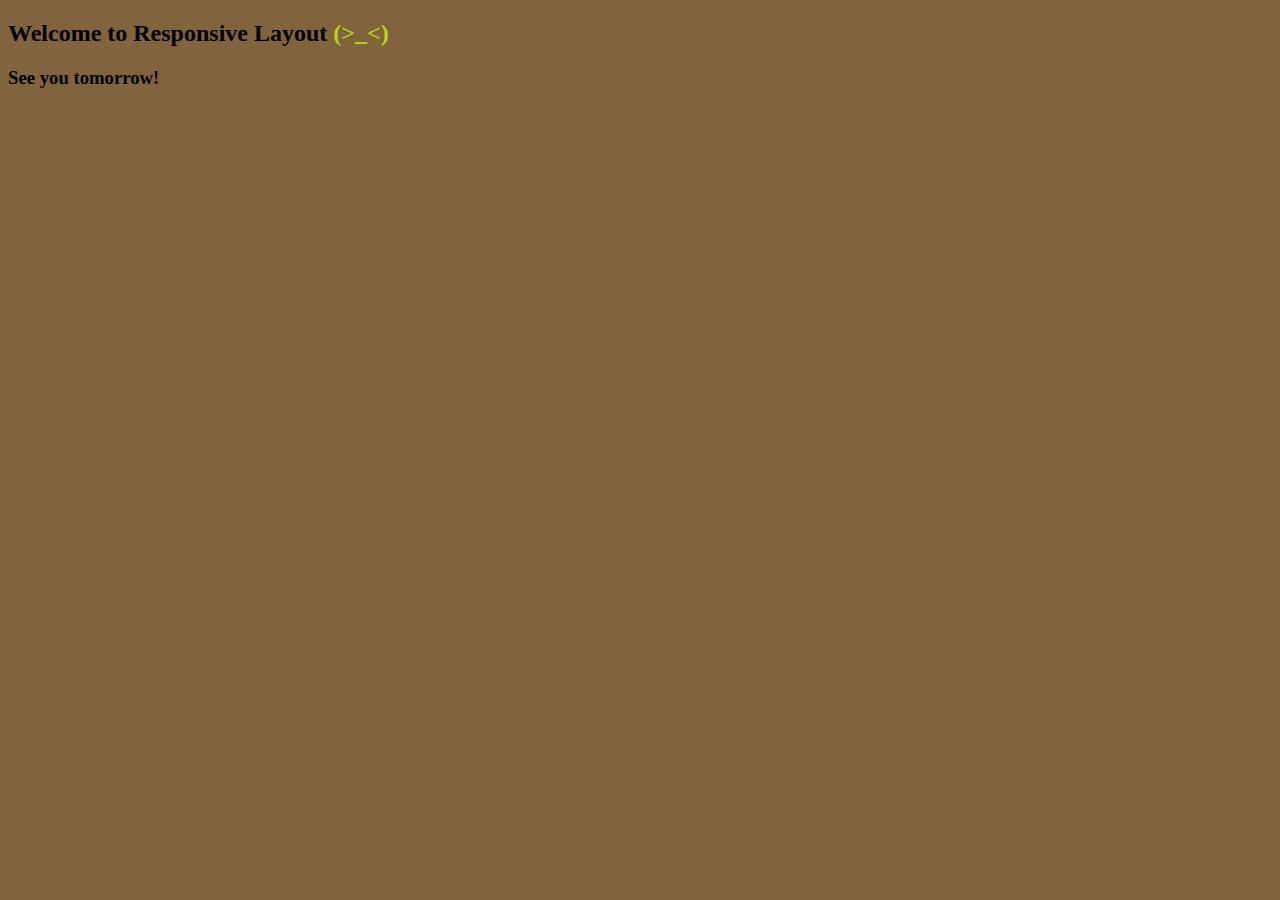
<file: index.html>
<!DOCTYPE html>
<html lang="en">
<head>
    <meta charset="UTF-8">
    <meta name="viewport" content="width=device-width, initial-scale=1.0">
    <title>home</title>
    <link rel="stylesheet" href="styles/index.css">
    <style>
        .emoji{
            color: rgba(191, 231, 10, 0.89);
        }
    </style>
</head>
<body>
    <h2>Welcome to Responsive Layout <span class="emoji">(>_<)</span></h2>
    <h3>See you tomorrow!</h3>
</body>
</html>
</file>
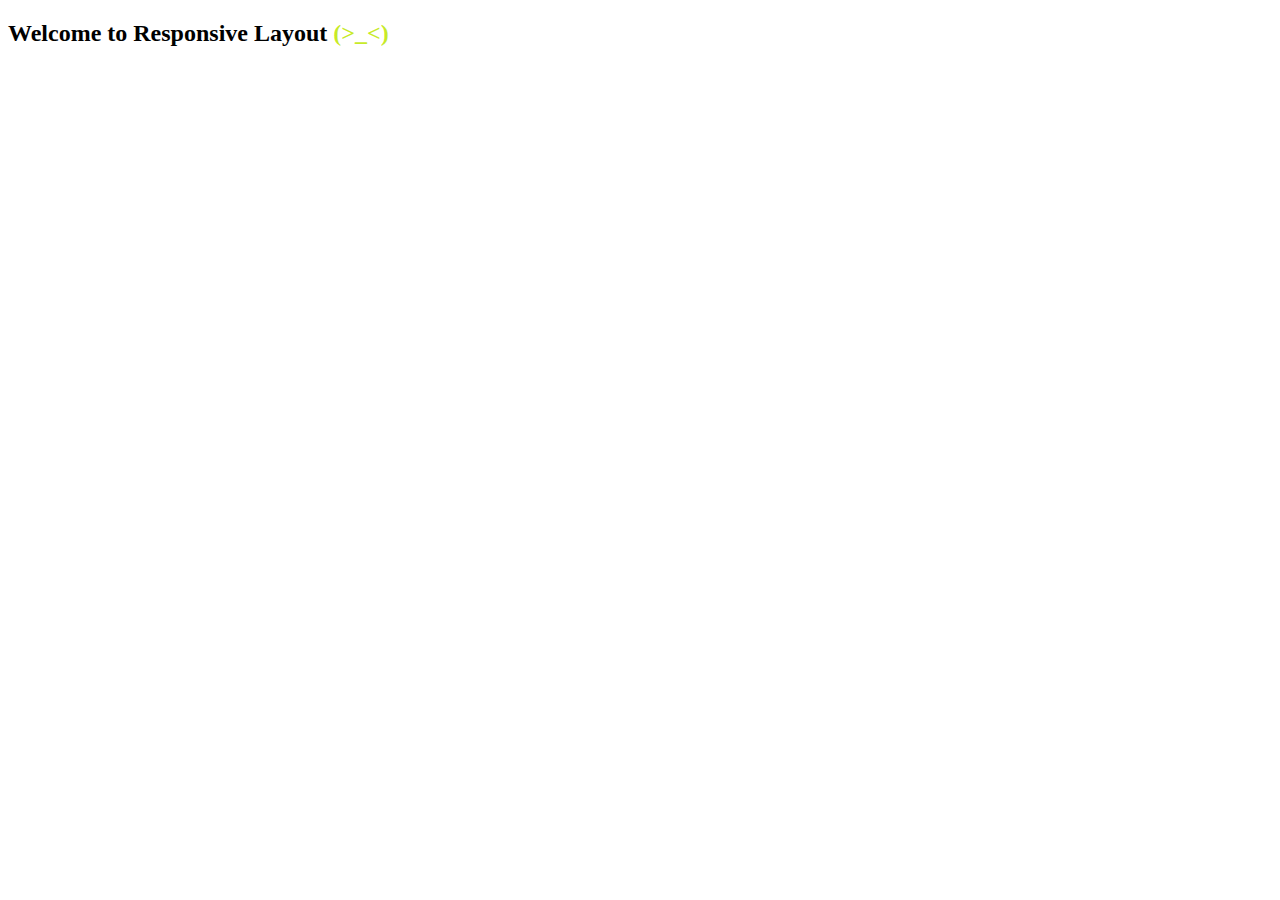
<file: collage-css/index.html>
<!DOCTYPE html>
<html lang="en">
<head>
    <meta charset="UTF-8">
    <meta name="viewport" content="width=device-width, initial-scale=1.0">
    <title>home</title>
    <style>
        .emoji{
            color: rgba(191, 231, 10, 0.89);
        }
    </style>
</head>
<body>
    <h2>Welcome to Responsive Layout <span class="emoji">(>_<)</span></h2>
</body>
</html>
</file>
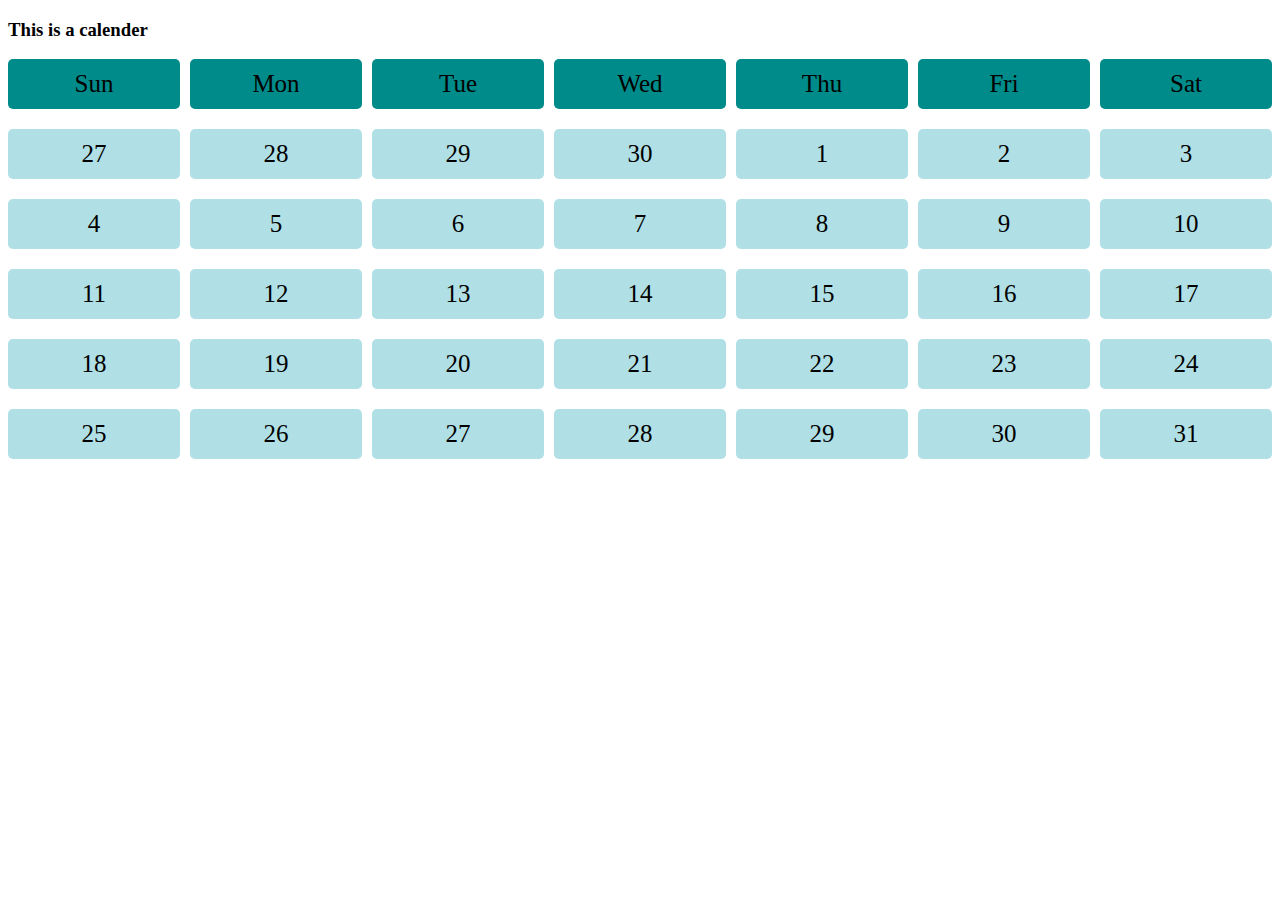
<file: calender.html>
<!DOCTYPE html>
<html lang="en">
<head>
    <meta charset="UTF-8">
    <meta name="viewport" content="width=device-width, initial-scale=1.0">
    <title>calender</title>
    <style>
        .calender{
            display: grid;
            grid-template-columns: repeat(7,1fr);
            row-gap: 20px;
            column-gap: 10px;
        }
        .date,.day{
            background-color: powderblue;
            border-radius: 5px;
            height: 50px;
            display: flex;
            justify-content:center ;
            align-items: center;
            font-size: 25px;
            
        }
        .day{
            background-color:darkcyan ;
            /* font-size: 20px; */
        }
    </style>
</head>
<body>
    <h3>This is a calender</h3>
    <div class="calender">  
        <div class="day">Sun</div>
        <div class="day">Mon</div>
        <div class="day">Tue</div>
        <div class="day">Wed</div>
        <div class="day">Thu</div>
        <div class="day">Fri</div>
        <div class="day">Sat</div>
        <div class="date">27</div>
        <div class="date">28</div>
        <div class="date">29</div>
        <div class="date">30</div>
        <div class="date">1</div>
        <div class="date">2</div>
        <div class="date">3</div>
        <div class="date">4</div>
        <div class="date">5</div>
        <div class="date">6</div>
        <div class="date">7</div>
        <div class="date">8</div>
        <div class="date">9</div>
        <div class="date">10</div>
        <div class="date">11</div>
        <div class="date">12</div>
        <div class="date">13</div>
        <div class="date">14</div>
        <div class="date">15</div>
        <div class="date">16</div>
        <div class="date">17</div>
        <div class="date">18</div>
        <div class="date">19</div>
        <div class="date">20</div>
        <div class="date">21</div>
        <div class="date">22</div>
        <div class="date">23</div>
        <div class="date">24</div>
        <div class="date">25</div>
        <div class="date">26</div>
        <div class="date">27</div>
        <div class="date">28</div>
        <div class="date">29</div>
        <div class="date">30</div>
        <div class="date">31</div>
      
    </div>
</body>
</html>
</file>
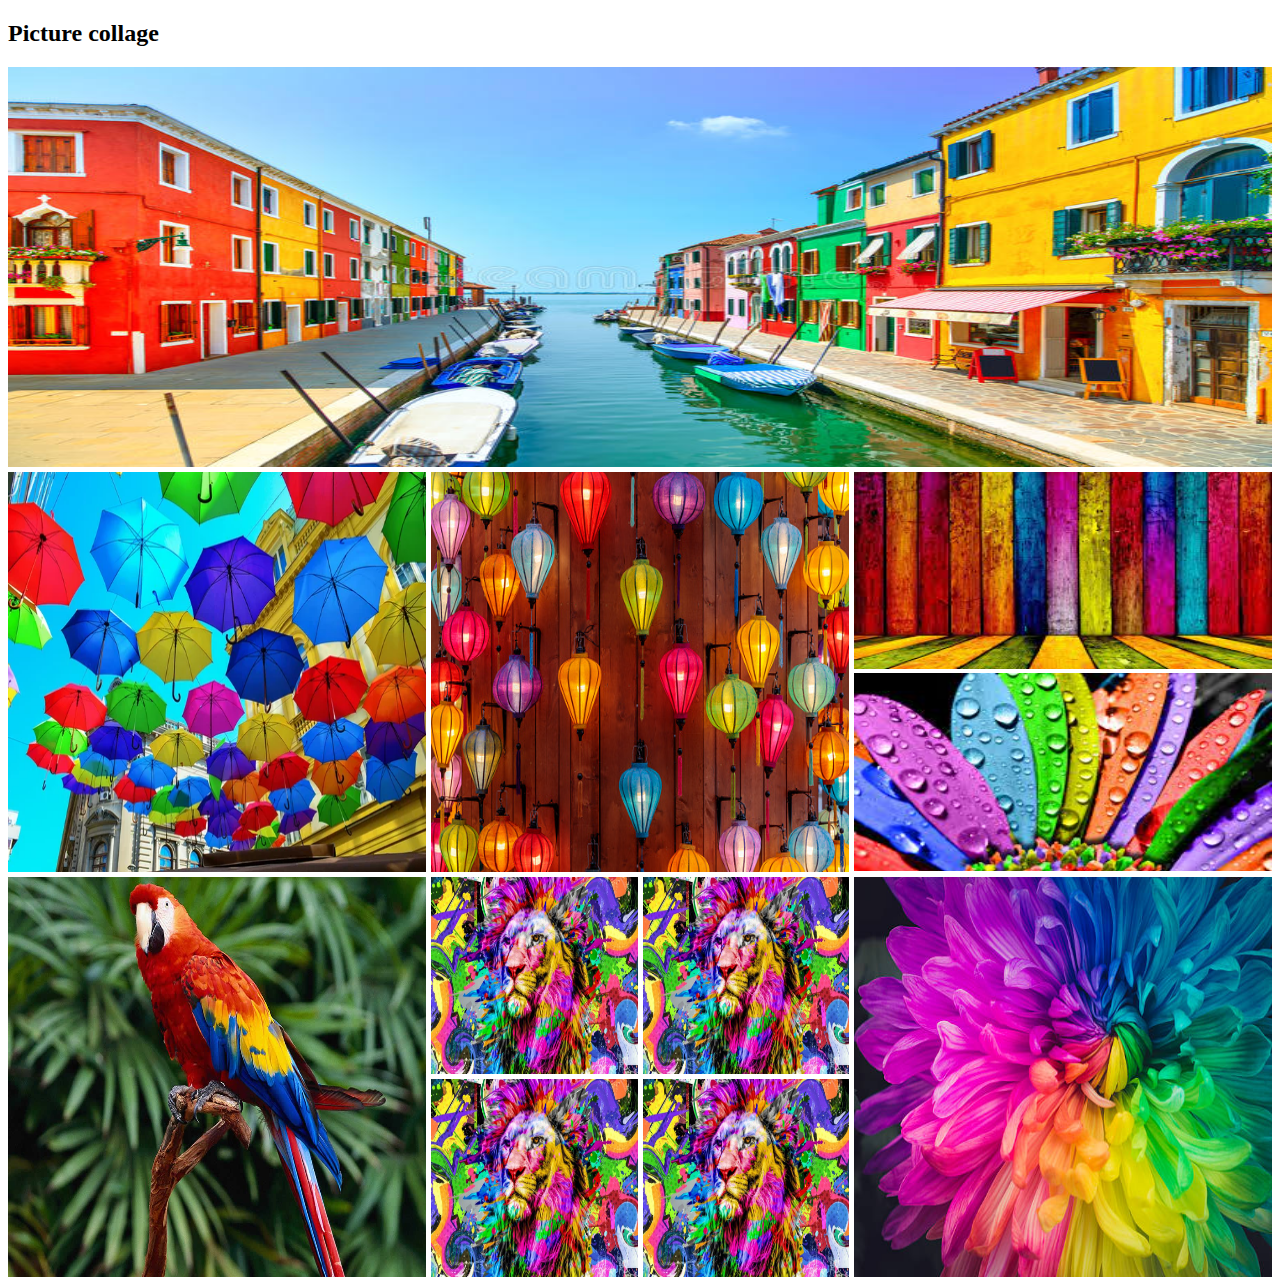
<file: collage.html>
<!DOCTYPE html>
<html lang="en">
<head>
    <meta charset="UTF-8">
    <meta name="viewport" content="width=device-width, initial-scale=1.0">
    <title>collage image</title>
    <link rel="stylesheet" href="./collage-css/styles.css">
</head>
<body>
  <header>
    <h2>Picture collage</h2>
  </header>
  <main>
    <section>
        <div class="row">
            <img src="images/A.jpg" alt="">
        </div>
        <div class="row">
           <div>
            <img src="images/B.jpg" alt="">
           </div>
           <div>
            <img src="images/C.jpg" alt="">
           </div>
           <div class="vertical-collage">
            <img src="images/D.jpg" alt="">
            <img src="images/E.jpg" alt="">
           </div>
        </div>
        <div class="row">
            <div>
                <img src="images/F.jpg" alt="">
            </div>
            <div class="box-collage">
                <img src="images/G.jpg" alt="">
                <img src="images/G.jpg" alt="">
                <img src="images/G.jpg" alt="">
                <img src="images/G.jpg" alt="">
            </div>
            <div>
                <img src="images/H.jpg" alt="">
            </div>
        </div>
    </section>
  </main>
</body>
</html>
</file>
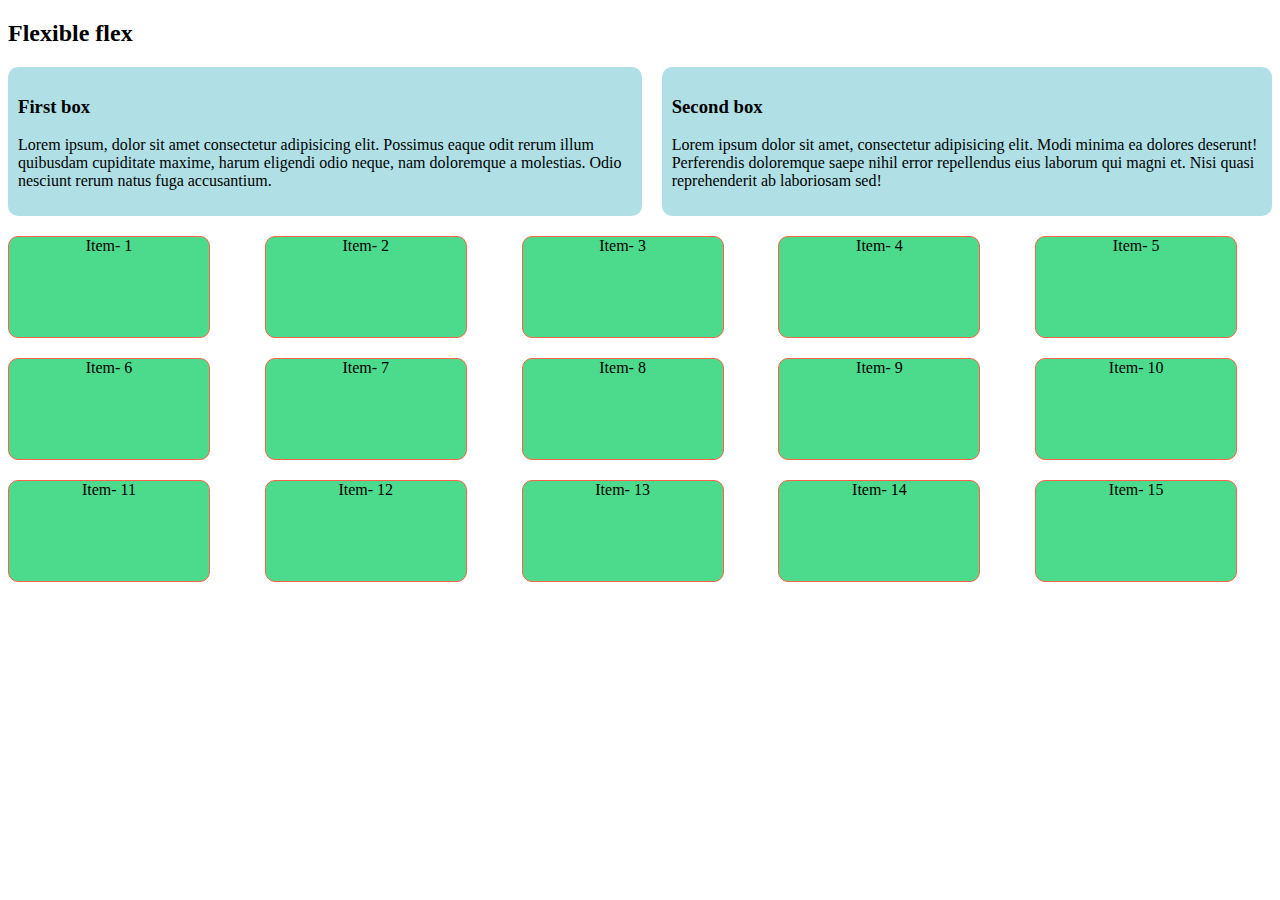
<file: flex.html>
<!DOCTYPE html>
<html lang="en">
<head>
    <meta charset="UTF-8">
    <meta name="viewport" content="width=device-width, initial-scale=1.0">
    <title>Flex</title>
<style>
    .container{
      display: flex;
      gap: 20px;
     
    }
    .box{
        background-color: powderblue;
       /* margin-left: 5px; */
       padding: 10px;
       border-radius: 10px;
       
    }
    .container2{
        margin-top: 20px;
        display: grid;
        /* flex-wrap: wrap; */
        grid-template-columns: repeat(5,1fr);
        gap: 20px;
    }
    .item{
        width: 200px;
        height: 100px;
        border: 1px solid tomato;
        background-color: rgb(76, 219, 140);
        border-radius: 10px;
        text-align: center;
    }
    @media screen and (max-width:1119px) {
        .container2{
            grid-template-columns: repeat(4,1fr);
        }
        
    }
    @media screen and (max-width:992px) {
        .container2{
            grid-template-columns: repeat(3,1fr);
        }
        
    }
    @media screen and (max-width:676px) {
        .container{
            flex-direction: column;
           
        }
        .container2{
            grid-template-columns: repeat(2,1fr);
        }
        
    }
</style>

</head>
<body>
    <h2>Flexible flex</h2>
    <div class="container">
        <div class="box">
            <h3>First box</h3>
            <p>Lorem ipsum, dolor sit amet consectetur adipisicing elit. Possimus eaque odit rerum illum quibusdam cupiditate maxime, harum eligendi odio neque, nam doloremque a molestias. Odio nesciunt rerum natus fuga accusantium.</p>
        </div>
        <div class="box">
            <h3>Second box</h3>
            <p>Lorem ipsum dolor sit amet, consectetur adipisicing elit. Modi minima ea dolores deserunt! Perferendis doloremque saepe nihil error repellendus eius laborum qui magni et. Nisi quasi reprehenderit ab laboriosam sed!</p>
        </div>
    </div>
    <div class="container2">
        <div class="item">Item- 1</div>
        <div class="item">Item- 2</div>
        <div class="item">Item- 3</div>
        <div class="item">Item- 4</div>
        <div class="item">Item- 5</div>
        <div class="item">Item- 6</div>
        <div class="item">Item- 7</div>
        <div class="item">Item- 8</div>
        <div class="item">Item- 9</div>
        <div class="item">Item- 10</div>
        <div class="item">Item- 11</div>
        <div class="item">Item- 12</div>
        <div class="item">Item- 13</div>
        <div class="item">Item- 14</div>
        <div class="item">Item- 15</div>
    </div>
</body>
</html>
</file>
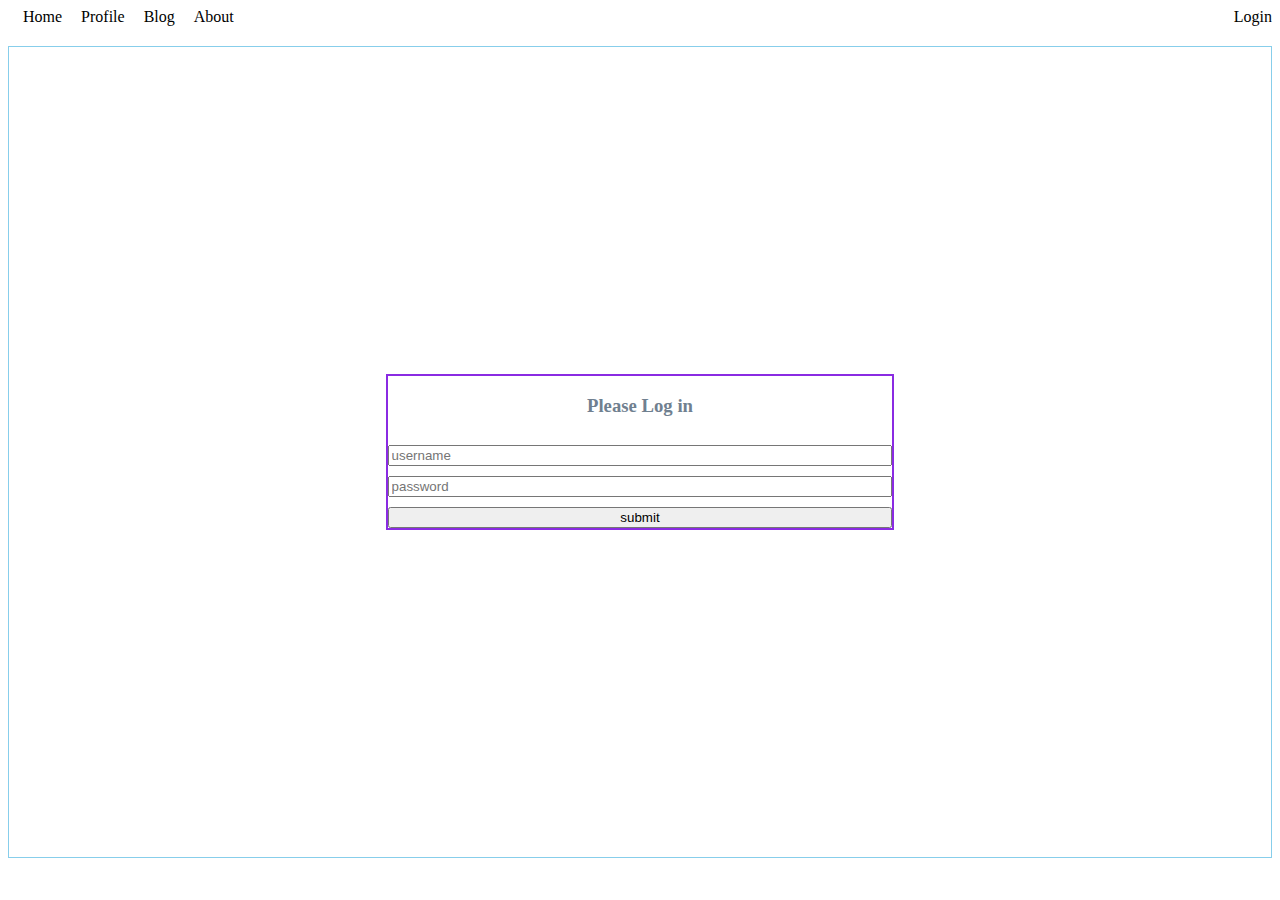
<file: form.html>
<!DOCTYPE html>
<html lang="en">
<head>
    <meta charset="UTF-8">
    <meta name="viewport" content="width=device-width, initial-scale=1.0">
    <title>form</title>
    <style>
        nav{
            display: flex;
            justify-content: space-between;
            margin-bottom: 20px;
        }
        .nav-menu a{
            margin-left: 15px;
            
        }
       nav a{
            text-decoration: none;
            color: black;
            
        }
        .login-form-container{
            display: flex;
            justify-content: center;
            border: 1px solid skyblue;
            height: 90vh;
            align-items: center;
        }
        .log-in{
            display: flex;
            flex-direction: column;
            width: 40%;
            justify-content: space-between;
            border: 2px solid blueviolet;
        }
        .log-in input{
            margin-top: 10px;
        }
        h3{
            color: slategrey;
            text-align: center;
        }
    </style>
</head>
<body>
    <nav>
     <div class="nav-menu">
        <a href="">Home</a>
        <a href="">Profile</a>
        <a href="">Blog</a>
        <a href="">About</a>
     </div>
        <a href="">Login</a>
    </nav>
    <section class="login-form-container">
        <form class="log-in">
            <h3 class="log-form-heading">Please Log in</h3>
            <input type="text" placeholder="username" required>
            <input type="password" placeholder="password" required>
            <input type="submit" value="submit">
    
    
        </form>
    </section>
</body>
</html>
</file>
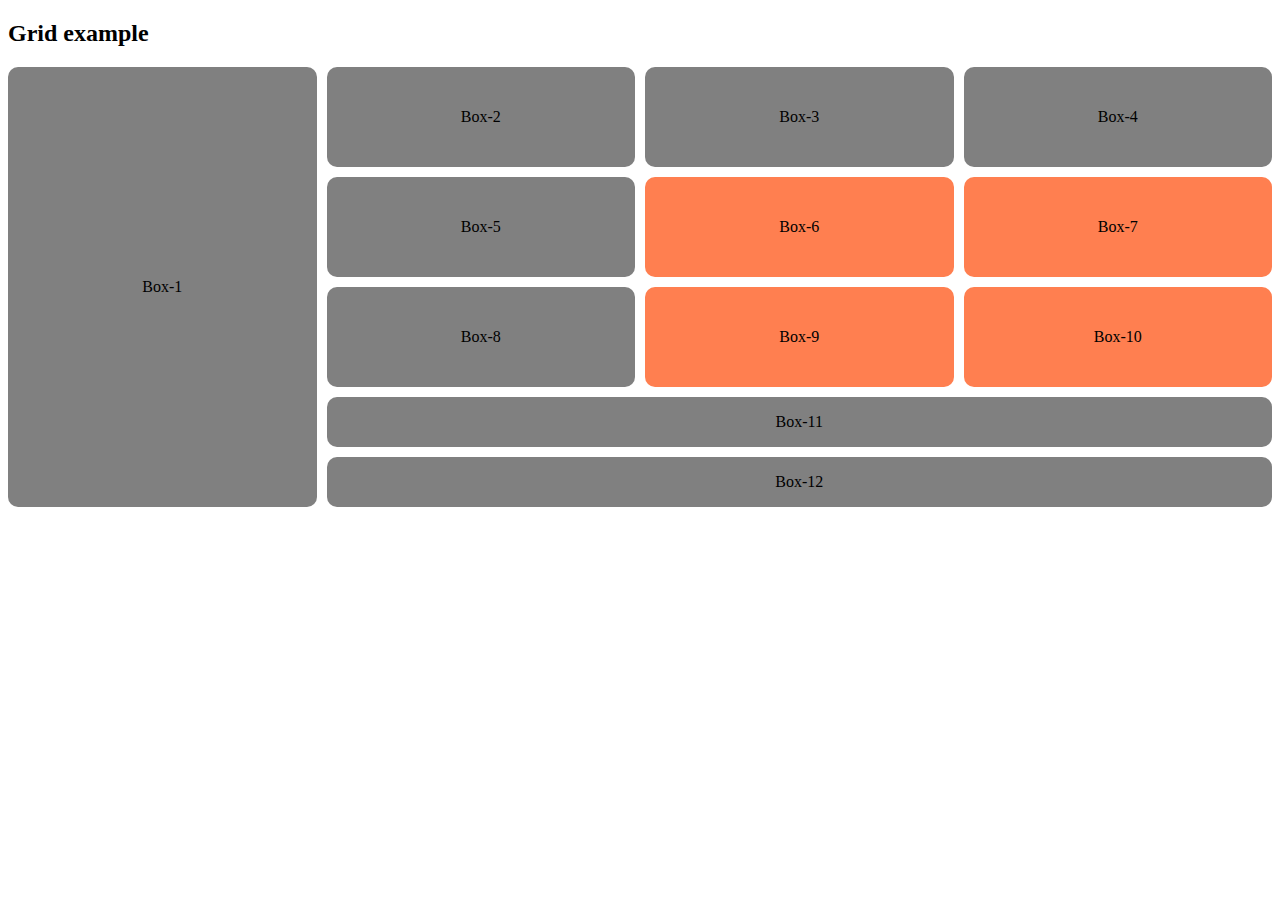
<file: grid.html>
<!DOCTYPE html>
<html lang="en">
<head>
    <meta charset="UTF-8">
    <meta name="viewport" content="width=device-width, initial-scale=1.0">
    <title>grid</title>
    <style>
        .container{
            display: grid;
            grid-template-columns: repeat(4,1fr);
            grid-template-rows: repeat(3,100px) 50px 50px;
            gap: 10px;
        }
        .box{
            border-radius: 10px;
            background-color: grey;
            display: flex;
            justify-content: center;
            align-items: center;
        }
        #box-1{
            grid-row: span 5;
        }
        #box-11, #box-12{
            grid-column: span 3;
        }
        #box-6, #box-7, #box-9, #box-10{
            background-color: coral;
        }
    </style>
</head>
<body>
    <h2>Grid example</h2>
    <!-- .container>.box#box-$*12{Box-$} -->
    <div class="container">
        <div class="box" id="box-1">Box-1</div>
        <div class="box" id="box-2">Box-2</div>
        <div class="box" id="box-3">Box-3</div>
        <div class="box" id="box-4">Box-4</div>
        <div class="box" id="box-5">Box-5</div>
        <div class="box" id="box-6">Box-6</div>
        <div class="box" id="box-7">Box-7</div>
        <div class="box" id="box-8">Box-8</div>
        <div class="box" id="box-9">Box-9</div>
        <div class="box" id="box-10">Box-10</div>
        <div class="box" id="box-11">Box-11</div>
        <div class="box" id="box-12">Box-12</div>
    </div>
</body>
</html>
</file>
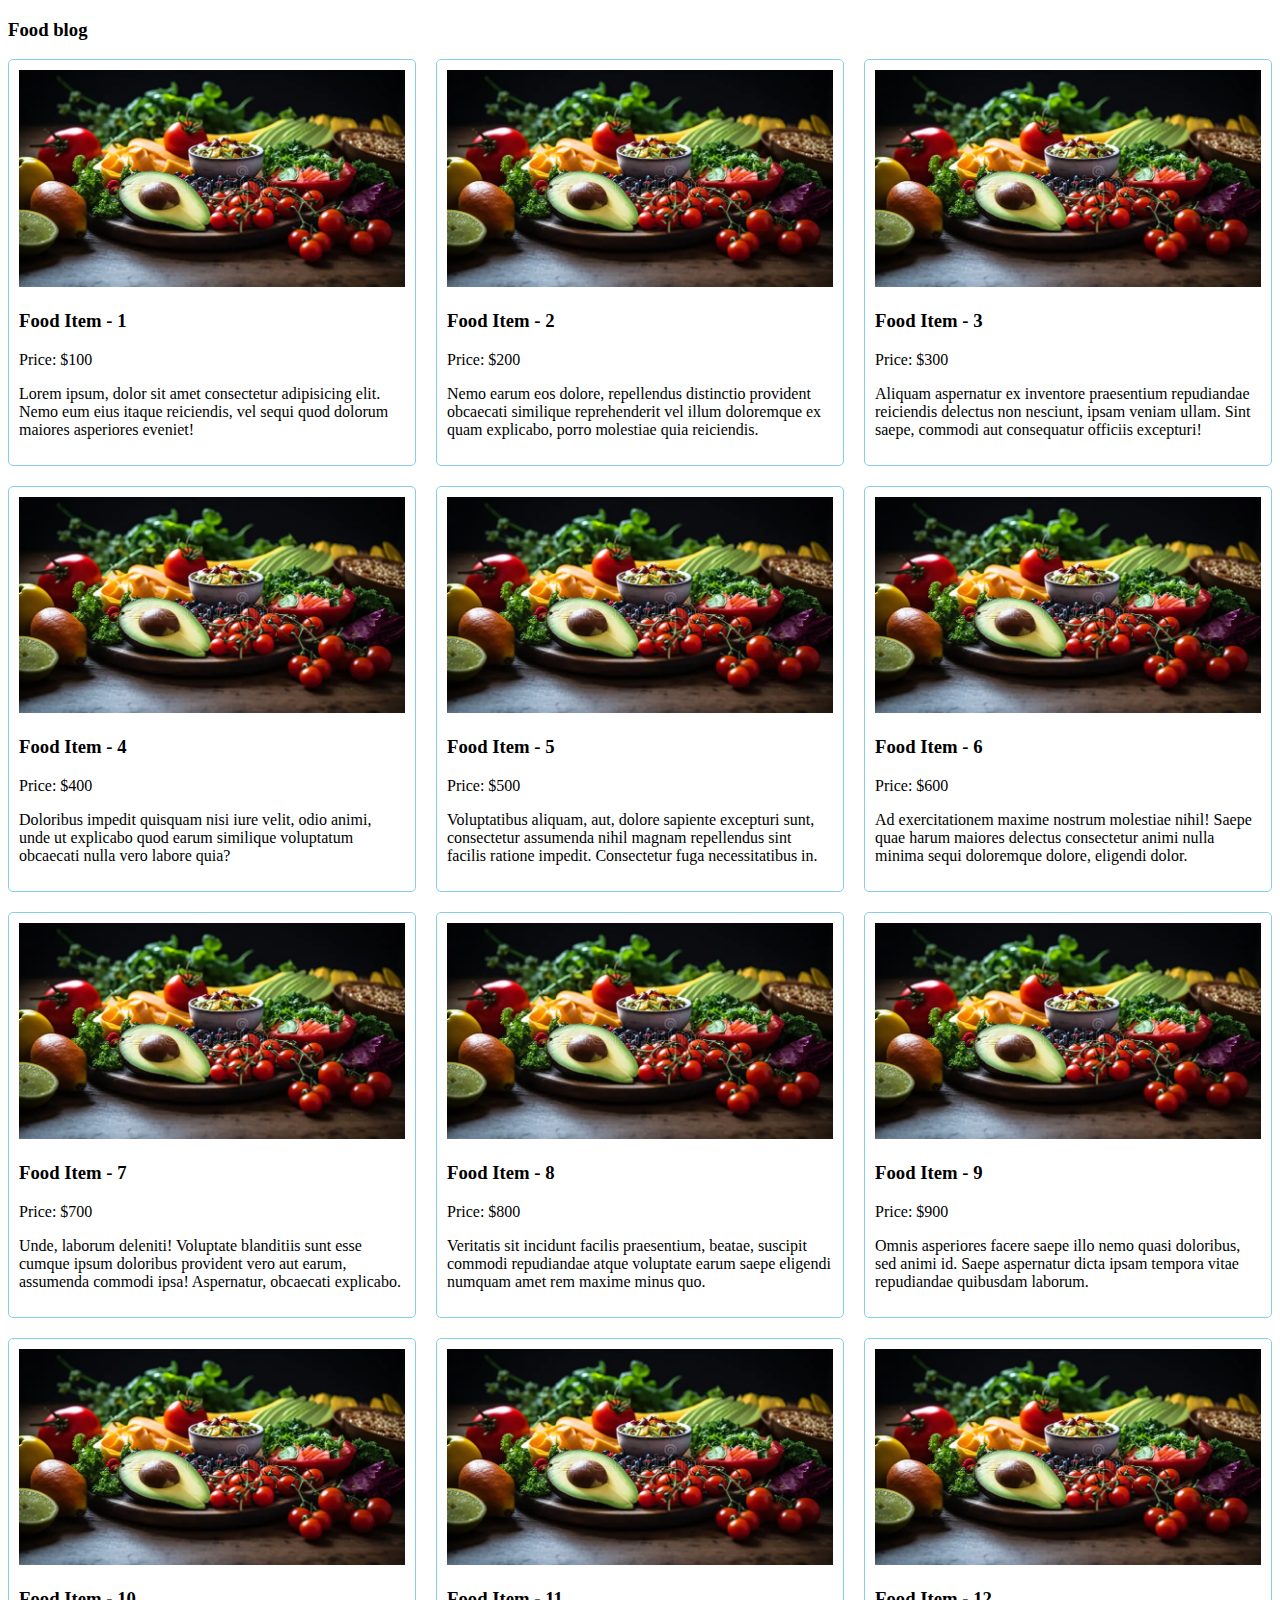
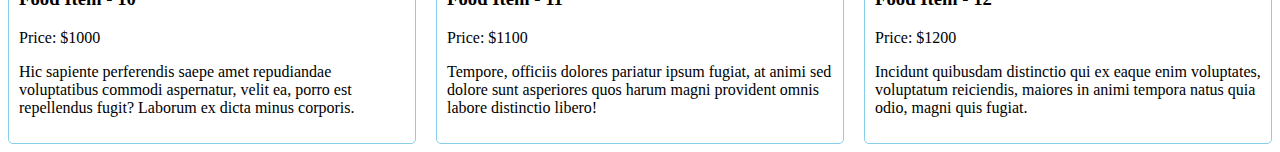
<file: media.html>
<!DOCTYPE html>
<html lang="en">
<head>
    <meta charset="UTF-8">
    <meta name="viewport" content="width=device-width, initial-scale=1.0">
    <title>media</title>
    <style>
        .container{
            display: grid;
            grid-template-columns: repeat(3,1fr);
            gap: 20px;
            /* padding: 10px; */
        }
        .food{
            border: 1.5px solid skyblue;
            padding: 10px;
            border-radius: 5px;
            
        }
        .food img{
            width: 100%;
        }
        @media screen  and (max-width:992px) {
        .container{
            grid-template-columns: repeat(2,1fr);
        }
    }
     @media screen  and (max-width:576px) {
        .container{
            grid-template-columns: repeat(1,1fr);
        }
     }
  
    
    </style>
</head>
<body>
    <h3>Food blog</h3>
    <!-- .container>.food*12>img[src="images/food.webp"]+h3{Food Item - $}+p{Price: \$$00}+p>lorem20 -->
    <div class="container">
        <div class="food">
            <img src="images/food.webp" alt="">
            <h3>Food Item - 1</h3>
            <p>Price: $100</p>
            <p>Lorem ipsum, dolor sit amet consectetur adipisicing elit. Nemo eum eius itaque reiciendis, vel sequi quod dolorum maiores asperiores eveniet!</p>
        </div>
        <div class="food">
            <img src="images/food.webp" alt="">
            <h3>Food Item - 2</h3>
            <p>Price: $200</p>
            <p>Nemo earum eos dolore, repellendus distinctio provident obcaecati similique reprehenderit vel illum doloremque ex quam explicabo, porro molestiae quia reiciendis.</p>
        </div>
        <div class="food">
            <img src="images/food.webp" alt="">
            <h3>Food Item - 3</h3>
            <p>Price: $300</p>
            <p>Aliquam aspernatur ex inventore praesentium repudiandae reiciendis delectus non nesciunt, ipsam veniam ullam. Sint saepe, commodi aut consequatur officiis excepturi!</p>
        </div>
        <div class="food">
            <img src="images/food.webp" alt="">
            <h3>Food Item - 4</h3>
            <p>Price: $400</p>
            <p>Doloribus impedit quisquam nisi iure velit, odio animi, unde ut explicabo quod earum similique voluptatum obcaecati nulla vero labore quia?</p>
        </div>
        <div class="food">
            <img src="images/food.webp" alt="">
            <h3>Food Item - 5</h3>
            <p>Price: $500</p>
            <p>Voluptatibus aliquam, aut, dolore sapiente excepturi sunt, consectetur assumenda nihil magnam repellendus sint facilis ratione impedit. Consectetur fuga necessitatibus in.</p>
        </div>
        <div class="food">
            <img src="images/food.webp" alt="">
            <h3>Food Item - 6</h3>
            <p>Price: $600</p>
            <p>Ad exercitationem maxime nostrum molestiae nihil! Saepe quae harum maiores delectus consectetur animi nulla minima sequi doloremque dolore, eligendi dolor.</p>
        </div>
        <div class="food">
            <img src="images/food.webp" alt="">
            <h3>Food Item - 7</h3>
            <p>Price: $700</p>
            <p>Unde, laborum deleniti! Voluptate blanditiis sunt esse cumque ipsum doloribus provident vero aut earum, assumenda commodi ipsa! Aspernatur, obcaecati explicabo.</p>
        </div>
        <div class="food">
            <img src="images/food.webp" alt="">
            <h3>Food Item - 8</h3>
            <p>Price: $800</p>
            <p>Veritatis sit incidunt facilis praesentium, beatae, suscipit commodi repudiandae atque voluptate earum saepe eligendi numquam amet rem maxime minus quo.</p>
        </div>
        <div class="food">
            <img src="images/food.webp" alt="">
            <h3>Food Item - 9</h3>
            <p>Price: $900</p>
            <p>Omnis asperiores facere saepe illo nemo quasi doloribus, sed animi id. Saepe aspernatur dicta ipsam tempora vitae repudiandae quibusdam laborum.</p>
        </div>
        <div class="food">
            <img src="images/food.webp" alt="">
            <h3>Food Item - 10</h3>
            <p>Price: $1000</p>
            <p>Hic sapiente perferendis saepe amet repudiandae voluptatibus commodi aspernatur, velit ea, porro est repellendus fugit? Laborum ex dicta minus corporis.</p>
        </div>
        <div class="food">
            <img src="images/food.webp" alt="">
            <h3>Food Item - 11</h3>
            <p>Price: $1100</p>
            <p>Tempore, officiis dolores pariatur ipsum fugiat, at animi sed dolore sunt asperiores quos harum magni provident omnis labore distinctio libero!</p>
        </div>
        <div class="food">
            <img src="images/food.webp" alt="">
            <h3>Food Item - 12</h3>
            <p>Price: $1200</p>
            <p>Incidunt quibusdam distinctio qui ex eaque enim voluptates, voluptatum reiciendis, maiores in animi tempora natus quia odio, magni quis fugiat.</p>
        </div>
    </div>
</body>
</html>
</file>
<file: styles/index.css>
body{
    background-color: rgb(129, 99, 62);
}
</file>
<file: collage-css/styles.css>
img{
    width: 100%;
    height: 100%;
}
.row{
    height: 400px;
    width: 100%;
    display: flex;
    gap: 5px;
    margin-bottom: 5px;
}
.row > div{
    flex: 1;
}
.vertical-collage img{
    /* height:50%; */
    height:  calc( ( 100% - 5px ) / 2);
}
.box-collage{
    display: grid;
    grid-template-columns: repeat(2,1fr);
    gap: 5px;
}
@media screen and (max-width:992px) {
    .row{
        flex-direction: column;
        height: auto;
    }
    .box-collage{
        grid-template-columns: repeat(2,1fr);
    }
}
@media screen and (max-width:576px) {
    .row{
        flex-direction: column;
        height: auto;
    }
    .box-collage{
        grid-template-columns: repeat(1,1fr);
    }
}
</file>
